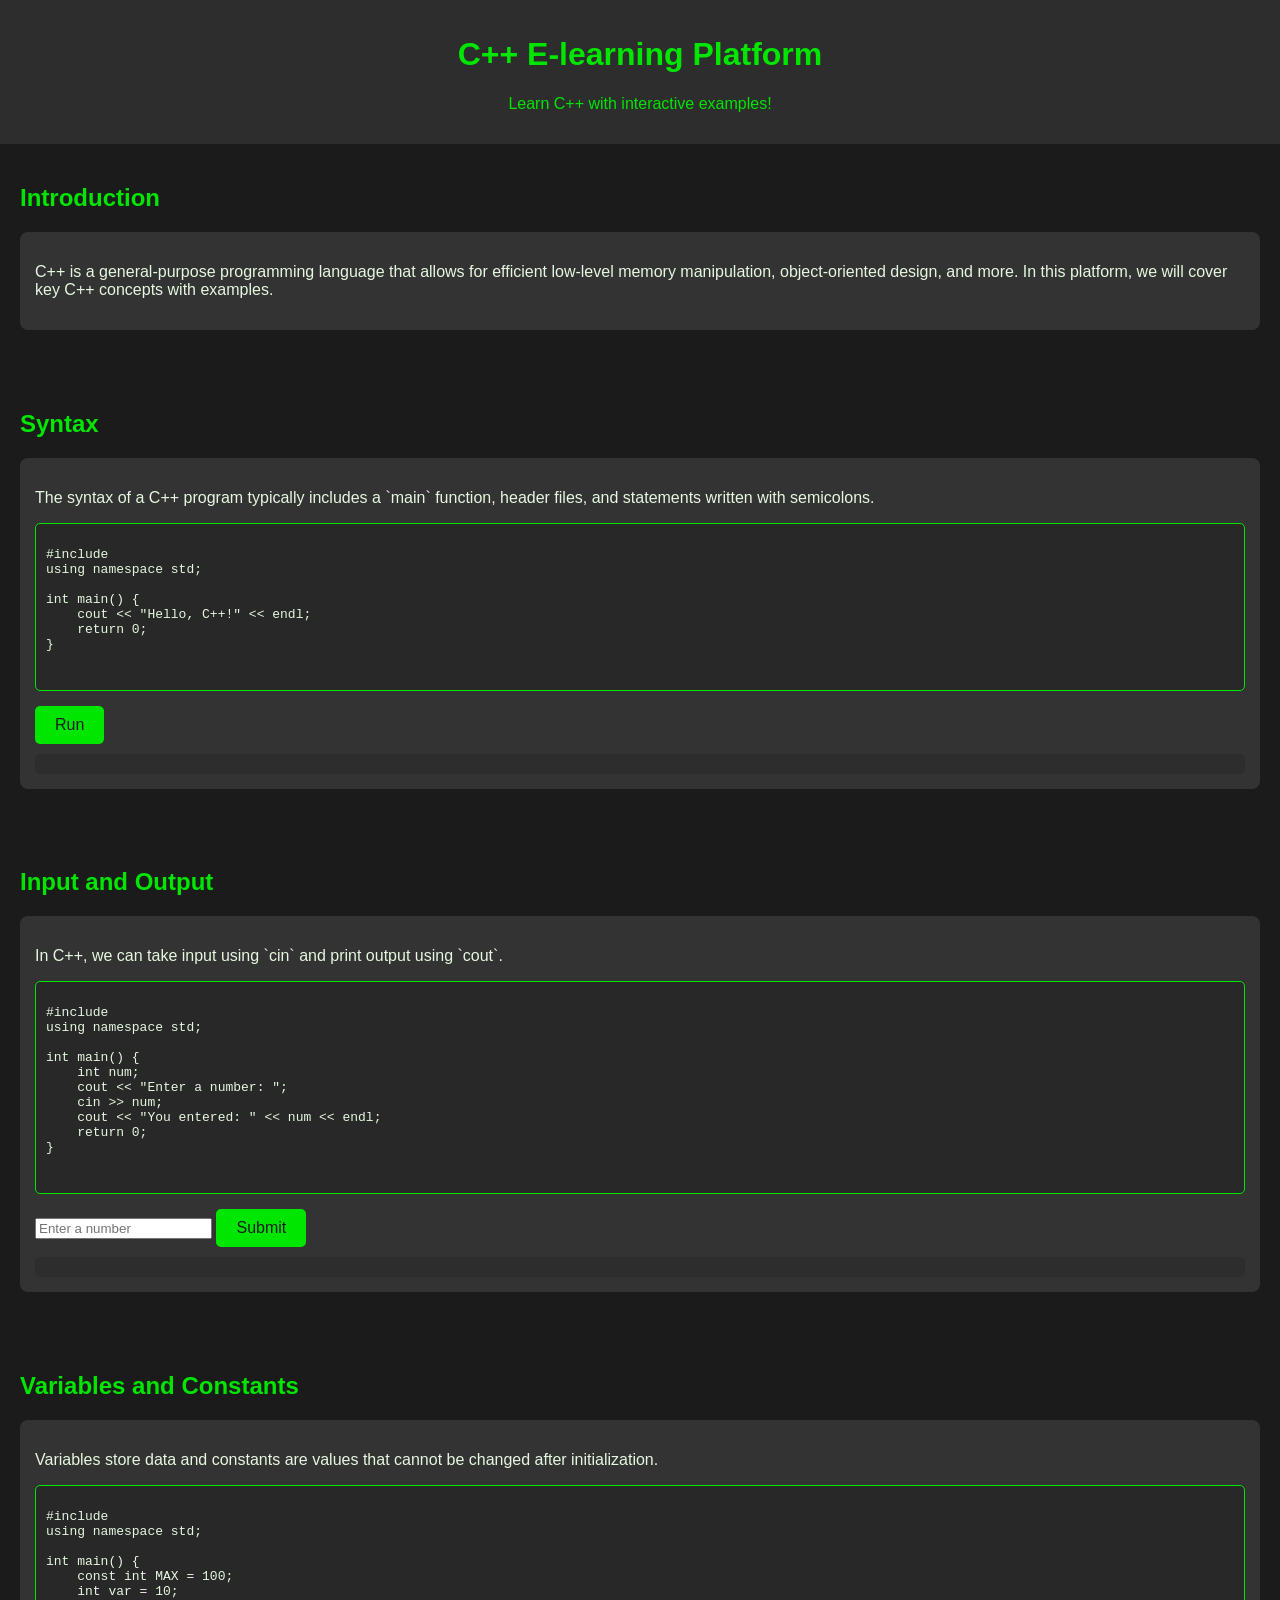
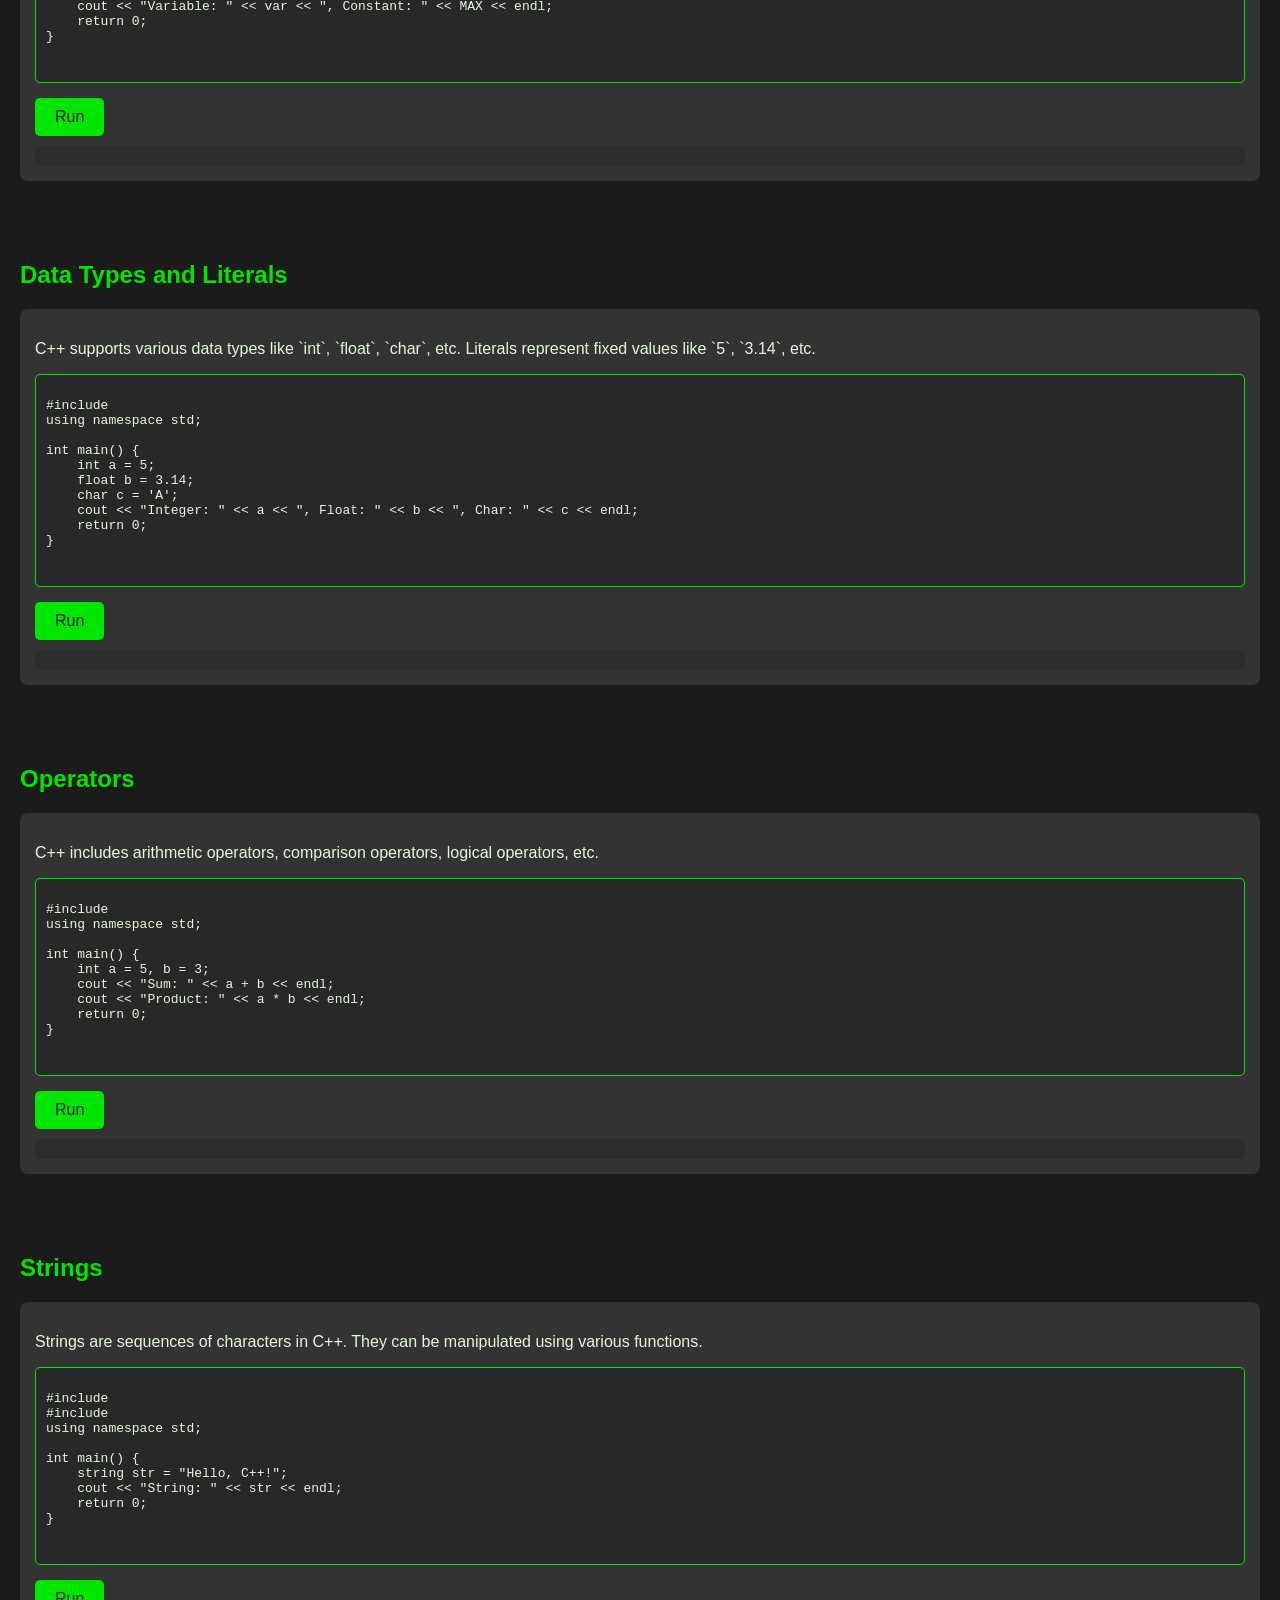
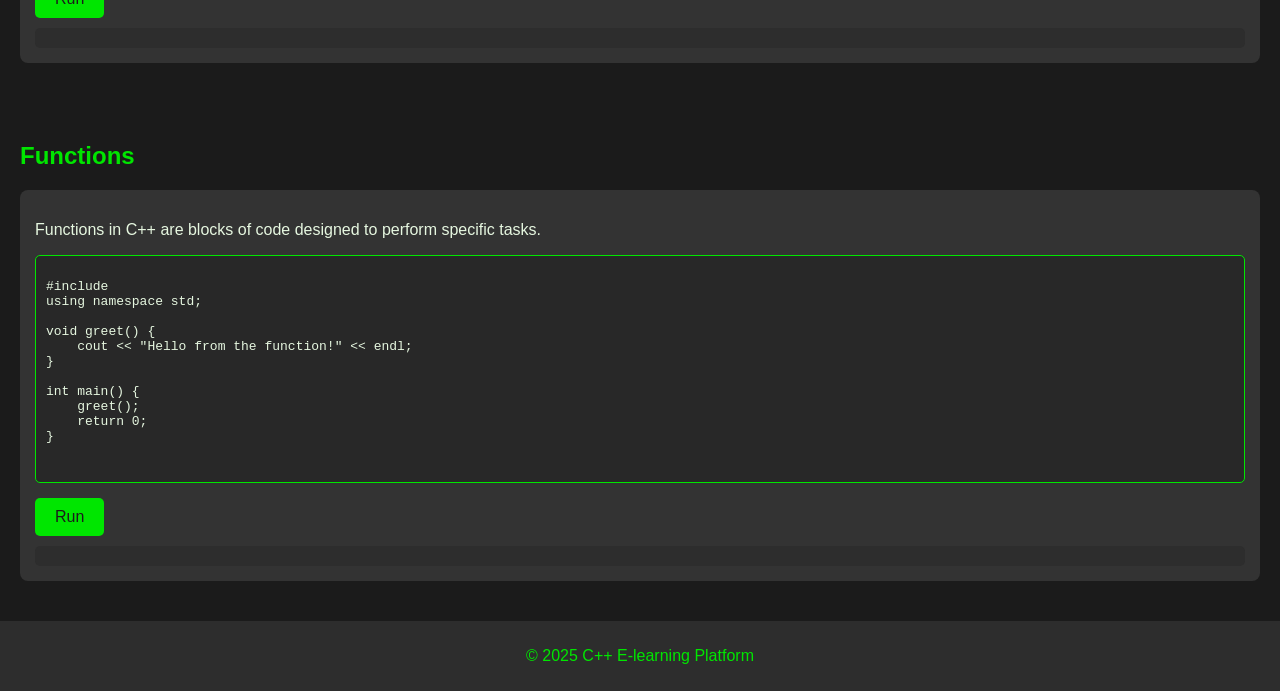
<file: TASK 4 THISHIKA K/index.html>
<!DOCTYPE html>
<html lang="en">
<head>
    <meta charset="UTF-8">
    <meta name="viewport" content="width=device-width, initial-scale=1.0">
    <title>C++ E-learning Platform</title>
    <link rel="stylesheet" href="style.css">

</head>
<body>

<header>
    <h1>C++ E-learning Platform</h1>
    <p>Learn C++ with interactive examples!</p>
</header>

<section id="intro">
    <h2>Introduction</h2>
    <div class="content">
        <p>C++ is a general-purpose programming language that allows for efficient low-level memory manipulation, object-oriented design, and more. In this platform, we will cover key C++ concepts with examples.</p>
    </div>
</section>

<section id="syntax">
    <h2>Syntax</h2>
    <div class="content">
        <p>The syntax of a C++ program typically includes a `main` function, header files, and statements written with semicolons.</p>
        <div class="code-box">
            <pre>
#include <iostream>
using namespace std;

int main() {
    cout &lt;&lt; "Hello, C++!" &lt;&lt; endl;
    return 0;
}
            </pre>
        </div>
        <button class="button" onclick="showOutput('Hello, C++!')">Run</button>
        <div id="output" class="output-box"></div>
    </div>
</section>

<section id="input-output">
    <h2>Input and Output</h2>
    <div class="content">
        <p>In C++, we can take input using `cin` and print output using `cout`.</p>
        <div class="code-box">
            <pre>
#include <iostream>
using namespace std;

int main() {
    int num;
    cout &lt;&lt; "Enter a number: ";
    cin &gt;&gt; num;
    cout &lt;&lt; "You entered: " &lt;&lt; num &lt;&lt; endl;
    return 0;
}
            </pre>
        </div>
        <input type="number" id="numInput" placeholder="Enter a number" />
        <button class="button" onclick="handleInputOutput()">Submit</button>
        <div id="input-output-result" class="output-box"></div>
    </div>
</section>

<section id="variables">
    <h2>Variables and Constants</h2>
    <div class="content">
        <p>Variables store data and constants are values that cannot be changed after initialization.</p>
        <div class="code-box">
            <pre>
#include <iostream>
using namespace std;

int main() {
    const int MAX = 100;
    int var = 10;
    cout &lt;&lt; "Variable: " &lt;&lt; var &lt;&lt; ", Constant: " &lt;&lt; MAX &lt;&lt; endl;
    return 0;
}
            </pre>
        </div>
        <button class="button" onclick="showOutput('Variable: 10,Constant: 100')">Run</button>
        <div id="output" class="output-box"></div>
    </div>
</section>

<section id="datatypes">
    <h2>Data Types and Literals</h2>
    <div class="content">
        <p>C++ supports various data types like `int`, `float`, `char`, etc. Literals represent fixed values like `5`, `3.14`, etc.</p>
        <div class="code-box">
            <pre>
#include <iostream>
using namespace std;

int main() {
    int a = 5;
    float b = 3.14;
    char c = 'A';
    cout &lt;&lt; "Integer: " &lt;&lt; a &lt;&lt; ", Float: " &lt;&lt; b &lt;&lt; ", Char: " &lt;&lt; c &lt;&lt; endl;
    return 0;
}
            </pre>
        </div>
        <button class="button" onclick="showOutput('Integer: 5, Float: 3.14, Char: A')">Run</button>
        <div id="output" class="output-box"></div>
    </div>
</section>

<section id="operators">
    <h2>Operators</h2>
    <div class="content">
        <p>C++ includes arithmetic operators, comparison operators, logical operators, etc.</p>
        <div class="code-box">
            <pre>
#include <iostream>
using namespace std;

int main() {
    int a = 5, b = 3;
    cout &lt;&lt; "Sum: " &lt;&lt; a + b &lt;&lt; endl;
    cout &lt;&lt; "Product: " &lt;&lt; a * b &lt;&lt; endl;
    return 0;
}
            </pre>
        </div>
        <button class="button" onclick="showOutput('Sum: 8, Product: 15')">Run</button>
        <div id="output" class="output-box"></div>
    </div>
</section>

<section id="strings">
    <h2>Strings</h2>
    <div class="content">
        <p>Strings are sequences of characters in C++. They can be manipulated using various functions.</p>
        <div class="code-box">
            <pre>
#include <iostream>
#include <string>
using namespace std;

int main() {
    string str = "Hello, C++!";
    cout &lt;&lt; "String: " &lt;&lt; str &lt;&lt; endl;
    return 0;
}
            </pre>
        </div>
        <button class="button" onclick="showOutput('String: Hello, C++!')">Run</button>
        <div id="output" class="output-box"></div>
    </div>
</section>

<section id="functions">
    <h2>Functions</h2>
    <div class="content">
        <p>Functions in C++ are blocks of code designed to perform specific tasks.</p>
        <div class="code-box">
            <pre>
#include <iostream>
using namespace std;

void greet() {
    cout &lt;&lt; "Hello from the function!" &lt;&lt; endl;
}

int main() {
    greet();
    return 0;
}
            </pre>
        </div>
        <button class="button" onclick="showOutput('Hello from the function!')">Run</button>
        <div id="output" class="output-box"></div>
    </div>
</section>

<footer>
    <p>© 2025 C++ E-learning Platform </p>
</footer>

<script>
    function showOutput(outputText) {
        document.getElementById("output").innerHTML = outputText;
    }

    function handleInputOutput() {
        var num = document.getElementById("numInput").value;
        if (num) {
            document.getElementById("input-output-result").innerHTML = "You entered: " + num;
        } else {
            document.getElementById("input-output-result").innerHTML = "Please enter a valid number!";
        }
    }
</script>

</body>
</html>
</file>
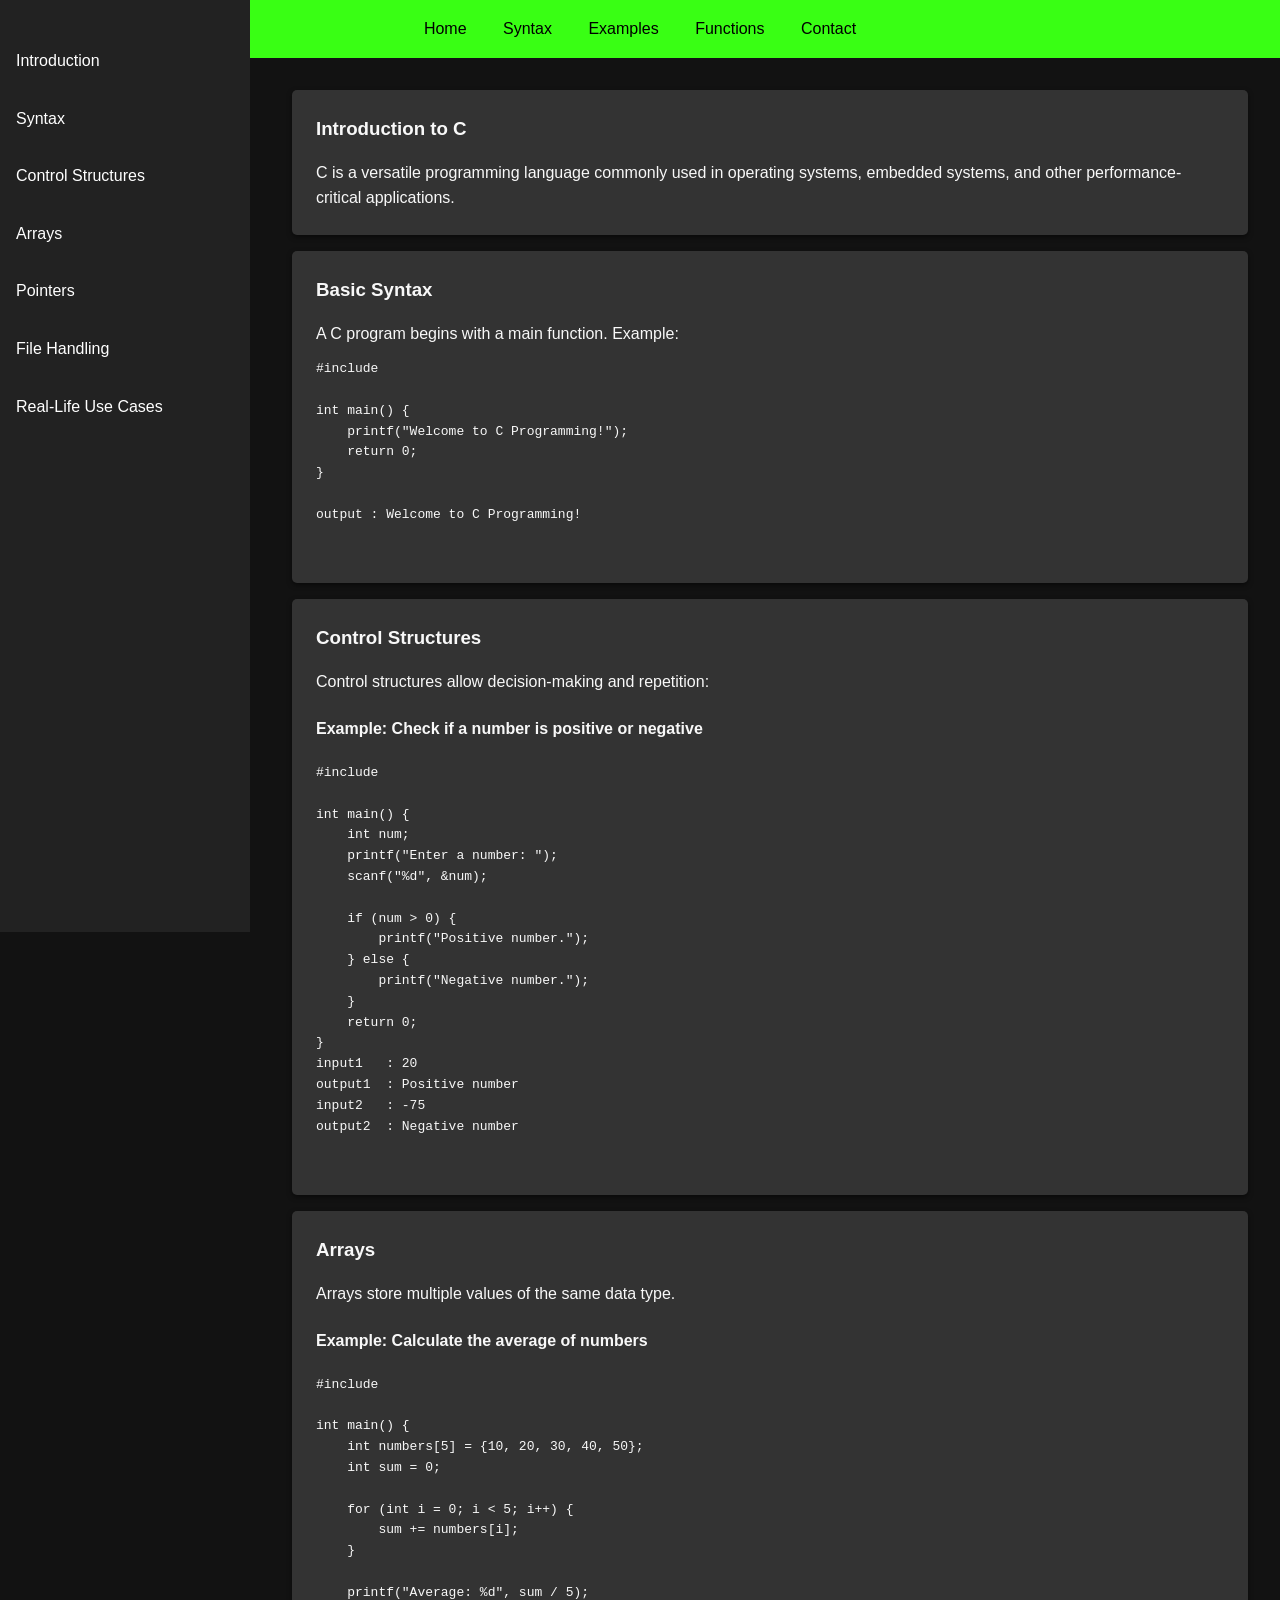
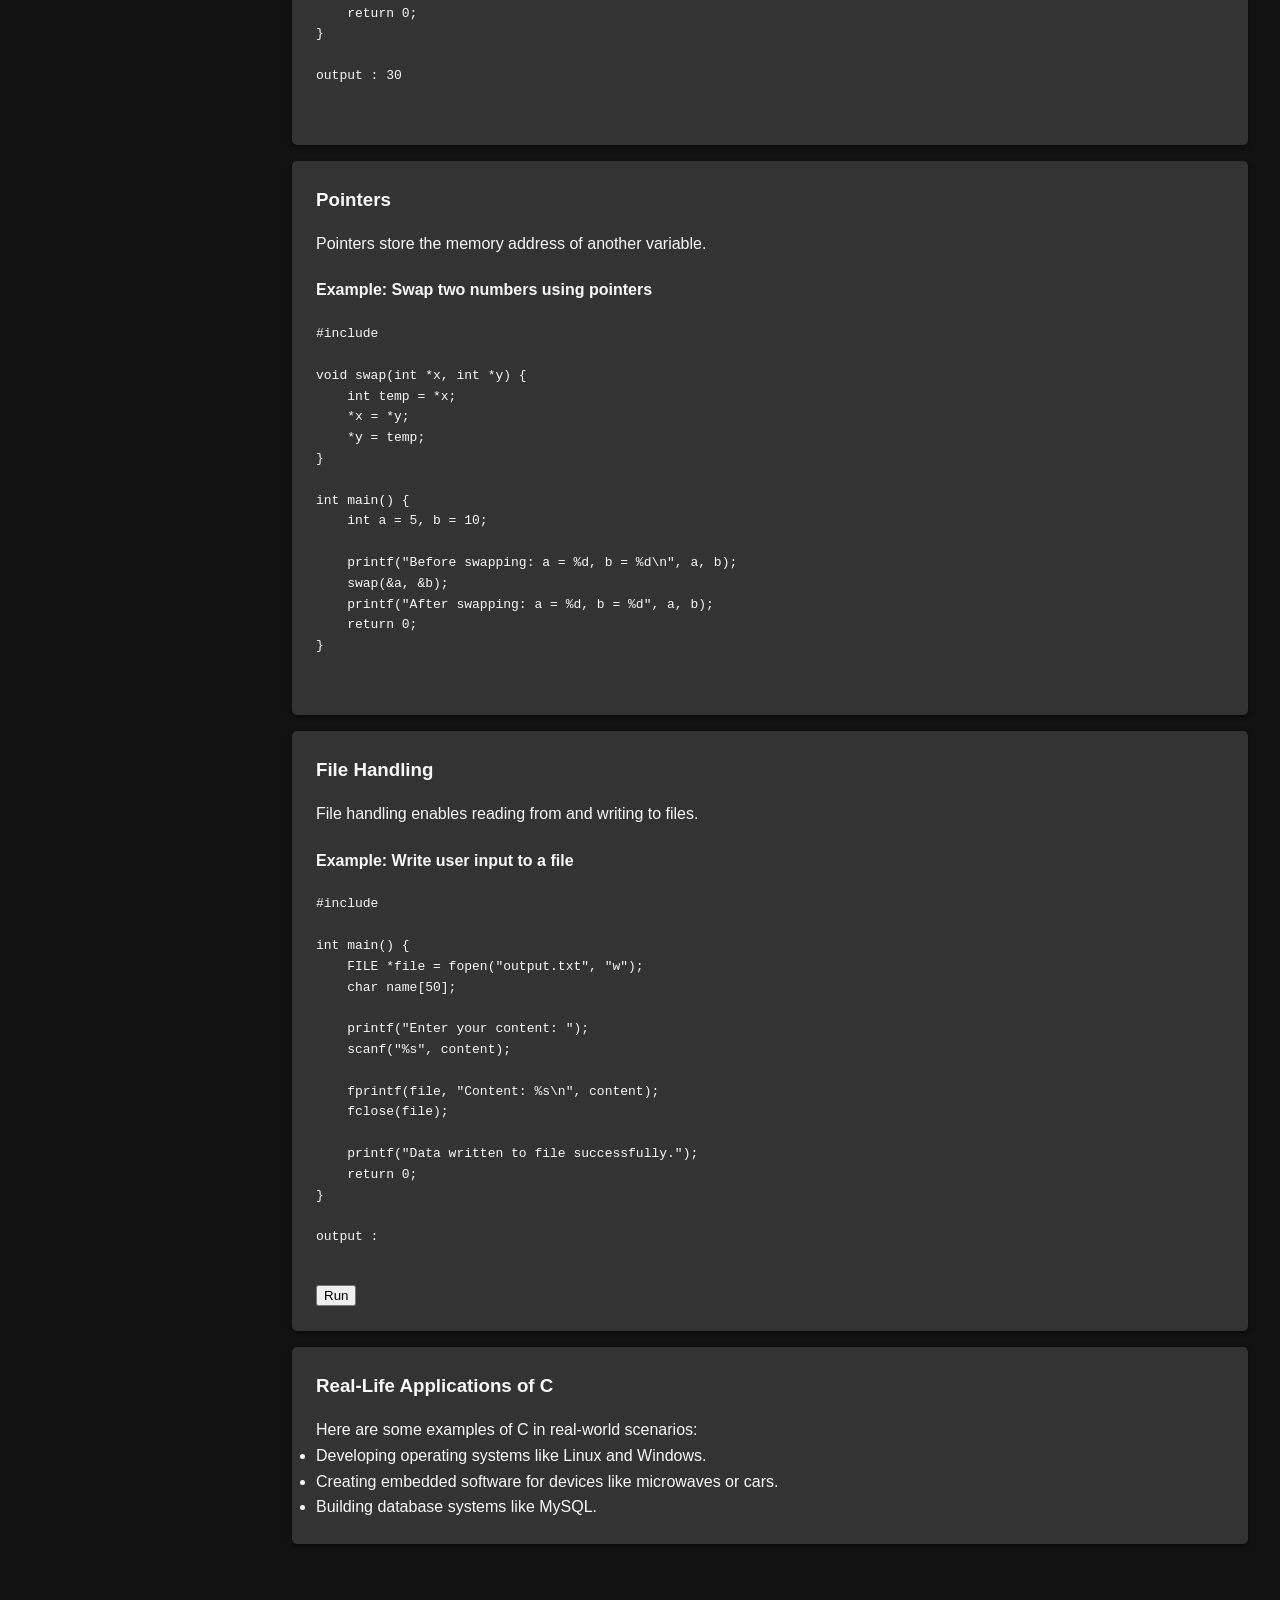
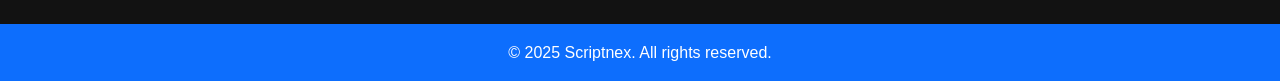
<file: TASK3 THISHIKA K/index.html>
<!DOCTYPE html>
<html lang="en">
<head>
    <meta charset="UTF-8">
    <meta name="viewport" content="width=device-width, initial-scale=1.0">
    <title>C Language Tutorial - Scriptnex</title>
    <link rel="stylesheet" href="style.css">
</head>
    
<body>
    <!-- Navbar -->
    <header class="navbar">
        <a href="#">Home</a>
        <a href="#syntax">Syntax</a>
        <a href="#examples">Examples</a>
        <a href="#functions">Functions</a>
        <a href="#contact">Contact</a>
    </header>

    <!-- Sidebar -->
    <aside class="sidebar">
        <a href="#intro">Introduction</a>
        <a href="#syntax">Syntax</a>
        <a href="#control-structures">Control Structures</a>
        <a href="#arrays">Arrays</a>
        <a href="#pointers">Pointers</a>
        <a href="#file-handling">File Handling</a>
        <a href="#real-life">Real-Life Use Cases</a>
    </aside>

    <!-- Main Content -->
    <main class="main-content">
        <!-- Introduction Section -->
        <section id="intro" class="card">
            <h3>Introduction to C</h3>
            <p>C is a versatile programming language commonly used in operating systems, embedded systems, and other performance-critical applications.</p>
        </section>

        <!-- Syntax Section -->
        <section id="syntax" class="card">
            <h3>Basic Syntax</h3>
            <p>A C program begins with a main function. Example:</p>
            <pre>
#include <stdio.h>

int main() {
    printf("Welcome to C Programming!");
    return 0;
}

output : Welcome to C Programming!
            </pre>
        </section>

        <!-- Control Structures -->
        <section id="control-structures" class="card">
            <h3>Control Structures</h3>
            <p>Control structures allow decision-making and repetition:</p>
            <h4>Example: Check if a number is positive or negative</h4>
            <pre>
#include <stdio.h>

int main() {
    int num;
    printf("Enter a number: ");
    scanf("%d", &num);

    if (num > 0) {
        printf("Positive number.");
    } else {
        printf("Negative number.");
    }
    return 0;
}
input1   : 20
output1  : Positive number
input2   : -75
output2  : Negative number
            </pre>
        </section>

        <!-- Arrays -->
        <section id="arrays" class="card">
            <h3>Arrays</h3>
            <p>Arrays store multiple values of the same data type.</p>
            <h4>Example: Calculate the average of numbers</h4>
            <pre>
#include <stdio.h>

int main() {
    int numbers[5] = {10, 20, 30, 40, 50};
    int sum = 0;

    for (int i = 0; i < 5; i++) {
        sum += numbers[i];
    }

    printf("Average: %d", sum / 5);
    return 0;
}

output : 30
            </pre>
        </section>

        <!-- Pointers -->
        <section id="pointers" class="card">
            <h3>Pointers</h3>
            <p>Pointers store the memory address of another variable.</p>
            <h4>Example: Swap two numbers using pointers</h4>
            <pre>
#include <stdio.h>

void swap(int *x, int *y) {
    int temp = *x;
    *x = *y;
    *y = temp;
}

int main() {
    int a = 5, b = 10;

    printf("Before swapping: a = %d, b = %d\n", a, b);
    swap(&a, &b);
    printf("After swapping: a = %d, b = %d", a, b);
    return 0;
}
            </pre>
        </section>

        <!-- File Handling -->
        <section id="file-handling" class="card">
            <h3>File Handling</h3>
            <p>File handling enables reading from and writing to files.</p>
            <h4>Example: Write user input to a file</h4>
            <pre>
#include <stdio.h>

int main() {
    FILE *file = fopen("output.txt", "w");
    char name[50];

    printf("Enter your content: ");
    scanf("%s", content);

    fprintf(file, "Content: %s\n", content);
    fclose(file);

    printf("Data written to file successfully.");
    return 0;
}

output :  
            </pre>
            <button class="button" onclick="showOutput('This is C programming')">Run</button>
            <div id="output" class="output-box"></div>
        </section>

        <!-- Real-Life Use Cases -->
        <section id="real-life" class="card">
            <h3>Real-Life Applications of C</h3>
            <p>Here are some examples of C in real-world scenarios:</p>
            <ul>
                <li>Developing operating systems like Linux and Windows.</li>
                <li>Creating embedded software for devices like microwaves or cars.</li>
                <li>Building database systems like MySQL.</li>
            </ul>
        </section>
    </main>

    <!-- Footer -->
    <footer>
        <p>&copy; 2025 Scriptnex. All rights reserved.</p>
    </footer>
</body>
</html>
</file>
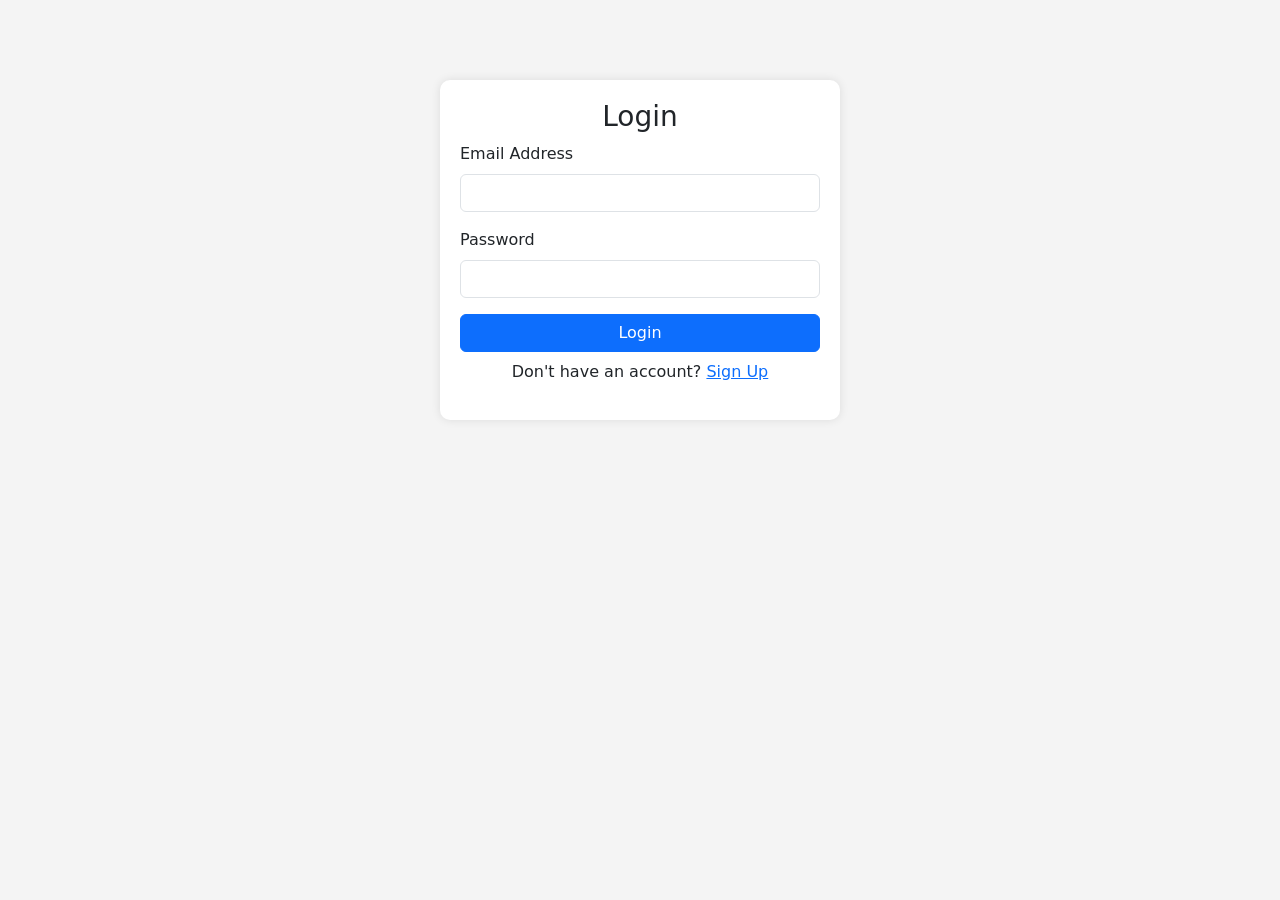
<file: TASK3 THISHIKA K/TASK2 THISHIKA K/login.html>
<!DOCTYPE html>
<html lang="en">
<head>
    <meta charset="UTF-8">
    <meta name="viewport" content="width=device-width, initial-scale=1.0">
    <title>Login - Bluebrain Solutions</title>
    <link href="https://cdn.jsdelivr.net/npm/bootstrap@5.3.0/dist/css/bootstrap.min.css" rel="stylesheet">
    <style>
        body {
            background-color: #f4f4f4;
        }
        .login-container {
            max-width: 400px;
            margin: 80px auto;
            background: white;
            padding: 20px;
            border-radius: 10px;
            box-shadow: 0 0 10px rgba(0, 0, 0, 0.1);
        }
    </style>
</head>
<body>

<div class="container">
    <div class="login-container">
        <h3 class="text-center">Login</h3>
        <form>
            <div class="mb-3">
                <label for="email" class="form-label">Email Address</label>
                <input type="email" class="form-control" id="email" required>
            </div>
            <div class="mb-3">
                <label for="password" class="form-label">Password</label>
                <input type="password" class="form-control" id="password" required>
            </div>
            <button type="submit" class="btn btn-primary w-100">Login</button>
            <p class="text-center mt-2">Don't have an account? <a href="signup.html">Sign Up</a></p>
        </form>
    </div>
</div>

<script src="https://cdn.jsdelivr.net/npm/bootstrap@5.3.0/dist/js/bootstrap.bundle.min.js"></script>
</body>
</html>
</file>
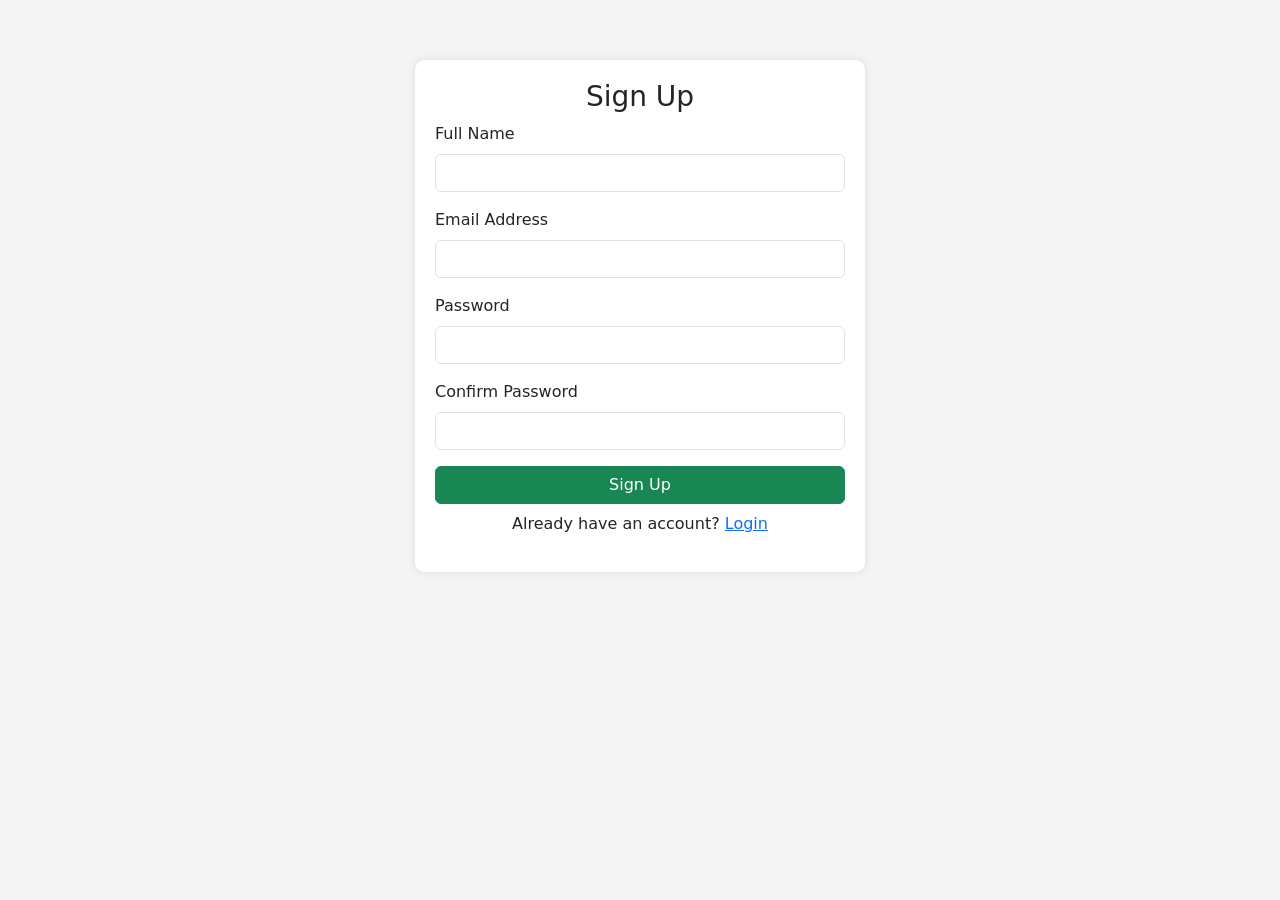
<file: TASK3 THISHIKA K/TASK2 THISHIKA K/signup.html>
<!DOCTYPE html>
<html lang="en">
<head>
    <meta charset="UTF-8">
    <meta name="viewport" content="width=device-width, initial-scale=1.0">
    <title>Sign Up - Bluebrain Solutions</title>
    <link href="https://cdn.jsdelivr.net/npm/bootstrap@5.3.0/dist/css/bootstrap.min.css" rel="stylesheet">
    <style>
        body {
            background-color: #f4f4f4;
        }
        .signup-container {
            max-width: 450px;
            margin: 60px auto;
            background: white;
            padding: 20px;
            border-radius: 10px;
            box-shadow: 0 0 10px rgba(0, 0, 0, 0.1);
        }
    </style>
</head>
<body>

<div class="container">
    <div class="signup-container">
        <h3 class="text-center">Sign Up</h3>
        <form>
            <div class="mb-3">
                <label for="name" class="form-label">Full Name</label>
                <input type="text" class="form-control" id="name" required>
            </div>
            <div class="mb-3">
                <label for="email" class="form-label">Email Address</label>
                <input type="email" class="form-control" id="email" required>
            </div>
            <div class="mb-3">
                <label for="password" class="form-label">Password</label>
                <input type="password" class="form-control" id="password" required>
            </div>
            <div class="mb-3">
                <label for="confirm-password" class="form-label">Confirm Password</label>
                <input type="password" class="form-control" id="confirm-password" required>
            </div>
            <button type="submit" class="btn btn-success w-100">Sign Up</button>
            <p class="text-center mt-2">Already have an account? <a href="login.html">Login</a></p>
        </form>
    </div>
</div>

<script src="https://cdn.jsdelivr.net/npm/bootstrap@5.3.0/dist/js/bootstrap.bundle.min.js"></script>
</body>
</html>
</file>
<file: TASK 4 THISHIKA K/style.css>
body {
    font-family: Arial, sans-serif;
    background-color: #1b1b1b;
    color: #e6f7e0;
    margin: 0;
    padding: 0;
}
header {
    background-color: #2d2d2d;
    color: #00e600;
    padding: 15px;
    text-align: center;
}
section {
    padding: 20px;
}
.content {
    background-color: #333333;
    border-radius: 8px;
    padding: 15px;
    margin-bottom: 20px;
}
h2 {
    color: #00e600;
}
.code-box {
    background-color: #282828;
    color: #e6f7e0;
    padding: 10px;
    font-family: monospace;
    border-radius: 5px;
    border: 1px solid #00e600;
    margin-bottom: 15px;
}
.button {
    background-color: #00e600;
    border: none;
    color: #1b1b1b;
    padding: 10px 20px;
    text-align: center;
    text-decoration: none;
    display: inline-block;
    font-size: 16px;
    cursor: pointer;
    border-radius: 5px;
}
.output-box {
    background-color: #2d2d2d;
    color: #e6f7e0;
    padding: 10px;
    border-radius: 5px;
    margin-top: 10px;
}
footer {
    text-align: center;
    background-color: #2d2d2d;
    color: #00e600;
    padding: 10px;
}
</file>
<file: TASK3 THISHIKA K/style.css>
/* Basic Reset */
    body, h1, h2, h3, p, ul, li, a {
        margin: 0;
        padding: 0;
        box-sizing: border-box;
    }
    body {
        font-family: Arial, sans-serif;
        line-height: 1.6;
        background-color: #121212;
        color: #f8f8f8;
    }

    /* Navbar Styling */
    .navbar {
        background-color: #39ff14;
        padding: 1rem;
        text-align: center;
    }
    .navbar a {
        color: #000;
        text-decoration: none;
        padding: 0.5rem 1rem;
    }
    .navbar a:hover {
        background-color: #0056b3;
    }

    /* Sidebar */
    .sidebar {
        background-color: #222;
        width: 250px;
        height: 100vh;
        position: fixed;
        top: 0;
        left: 0;
        padding-top: 2rem;
    }
    .sidebar a {
        display: block;
        color: #fff;
        padding: 1rem;
        text-decoration: none;
    }
    .sidebar a:hover {
        background-color: #575757;
    }

    /* Main Content */
    .main-content {
        margin-left: 260px;
        padding: 2rem;
    }

    /* Cards */
    .card {
        background-color: #333;
        padding: 1.5rem;
        margin-bottom: 1rem;
        border-radius: 5px;
        box-shadow: 0 2px 5px rgba(0, 0, 0, 0.5);
    }
    .card h3 {
        margin-bottom: 1rem;
    }

    /* Footer */
    footer {
        text-align: center;
        padding: 1rem;
        background-color: #0d6efd;
        color: #fff;
        position: relative;
        margin-top: 2rem;
    }
</file>
